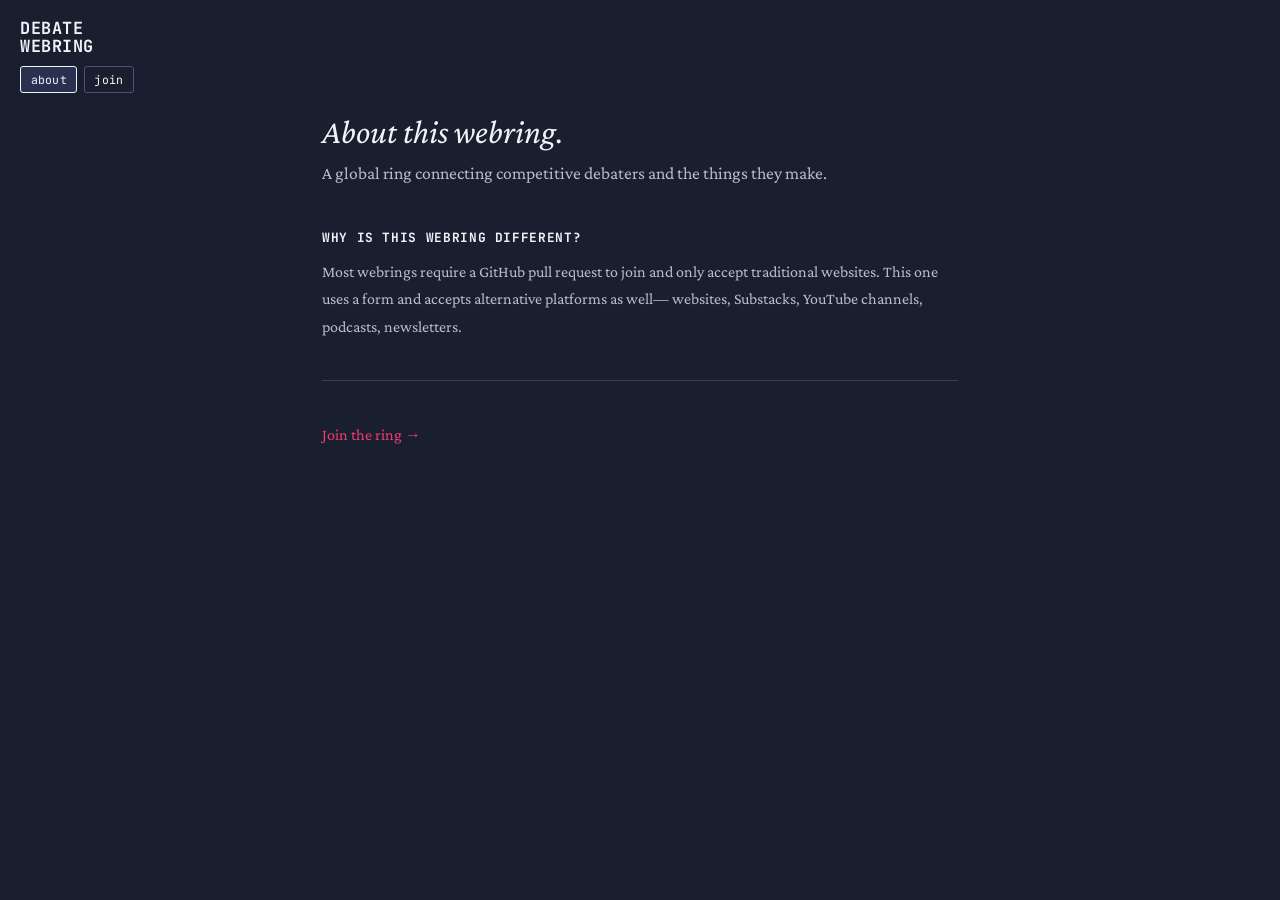
<file: about.html>
<!DOCTYPE html>
<html lang="en">
<head>
  <meta charset="UTF-8" />
  <meta name="viewport" content="width=device-width, initial-scale=1.0" />
  <title>About · Debate Webring</title>
  <meta name="description" content="What is the debate webring and why does it exist." />
  <link rel="preconnect" href="https://fonts.googleapis.com" />
  <link rel="preconnect" href="https://fonts.gstatic.com" crossorigin />
  <link href="https://fonts.googleapis.com/css2?family=Crimson+Pro:ital,wght@0,300;0,400;0,600;1,300;1,400;1,600&family=JetBrains+Mono:ital,wght@0,400;0,500;0,700;1,400;1,500&display=swap" rel="stylesheet" />
  <link rel="stylesheet" href="styles.css" />
</head>
<body class="editorial-page">
  <div id="sidebar-brand" class="floating">
    <h1><a href="index.html">debate webring</a></h1>
    <nav>
      <a href="about.html" class="active">about</a>
      <a href="join.html">join</a>
    </nav>
  </div>

  <main class="editorial-content">
    <h2>About this webring.</h2>
    <p class="lede">
      A global ring connecting competitive debaters and the things they make.
    </p>

    
    <h3>Why is this webring different?</h3>
    <p>
      Most webrings require a GitHub pull request to join and only accept
      traditional websites. This one uses a form and accepts alternative platforms as well—
      websites, Substacks, YouTube channels, podcasts, newsletters.
    </p>

    <hr class="divider" />

    <p>
      <a href="join.html">Join the ring →</a>
    </p>

  </main>
</body>
</html>
</file>
<file: styles.css>
/* ── Dark palette ── */
:root {
  --base:    #1a1f30;
  --surface: #20253a;
  --overlay: #2a3050;
  --muted:   #7a82a0;
  --subtle:  #b8bcd0;
  --text:    #f2f3f8;
  --border:  #353b5c;
  --border-strong: #4a5278;

  /* Accent palette — 3 colors only */
  --cyan:   #3BD2EF;
  --pink:   #EF3B71;
  --yellow: #FFB63A;

  /* Semantic aliases — each maps to one of the 3 accents */
  --love: var(--pink);    /* primary accent: buttons, hover, selection */
  --pine: var(--cyan);    /* website */
  --foam: var(--cyan);    /* other */
  --gold: var(--yellow);  /* newsletter / substack */
  --iris: var(--pink);    /* podcast */
  --rose: var(--yellow);  /* warm accent */

  --mono: 'JetBrains Mono', ui-monospace, SFMono-Regular, Menlo, monospace;
  --serif: 'Crimson Pro', Georgia, serif;
}

*, *::before, *::after {
  box-sizing: border-box;
  margin: 0;
  padding: 0;
}

html, body {
  background: var(--base);
  color: var(--text);
  font-family: var(--mono);
  font-size: 16px;
  line-height: 1.55;
  -webkit-font-smoothing: antialiased;
}

/* ── Sidebar brand (replaces header) ── */
#sidebar-brand {
  flex-shrink: 0;
  display: flex;
  flex-direction: column;
  align-items: flex-start;
  gap: 0.7rem;
  padding: 1.1rem 1rem 0.95rem;
  border-bottom: 1px solid var(--border);
}

#sidebar-brand h1 {
  font-family: var(--mono);
  font-size: 1.05rem;
  font-weight: 700;
  letter-spacing: 0.03em;
  text-transform: uppercase;
  color: var(--text);
  line-height: 1.05;
  max-width: 5.5em;
}

#sidebar-brand h1 a {
  color: inherit;
  text-decoration: none;
}

#sidebar-brand nav {
  display: flex;
  gap: 0.4rem;
}

#sidebar-brand nav a {
  font-family: var(--mono);
  font-size: 0.72rem;
  color: var(--text);
  text-decoration: none;
  letter-spacing: 0.02em;
  padding: 0.2rem 0.6rem;
  border: 1px solid var(--border-strong);
  border-radius: 3px;
  transition: border-color 0.15s, color 0.15s, background 0.15s;
}

#sidebar-brand nav a:hover,
#sidebar-brand nav a.active {
  color: var(--text);
  border-color: var(--text);
  background: var(--overlay);
}

/* Floating brand on editorial pages (no sidebar layout) */
#sidebar-brand.floating {
  position: fixed;
  top: 1.25rem;
  left: 1.25rem;
  z-index: 100;
  padding: 0;
  border-bottom: none;
  background: transparent;
}

/* ── Index page split layout ── */
body.index-page {
  height: 100vh;
  display: flex;
  flex-direction: column;
  overflow: hidden;
}

#app {
  display: flex;
  flex: 1;
  overflow: hidden;
  min-height: 0;
}

/* ── Left panel: list + search ── */
#left-panel {
  width: 42%;
  max-width: 460px;
  flex-shrink: 0;
  display: flex;
  flex-direction: column;
  overflow: hidden;
  border-right: 1px solid var(--border);
  background: var(--base);
}

#search-area {
  flex-shrink: 0;
  padding: 0.9rem 1rem;
  display: flex;
  flex-direction: column;
  gap: 0.55rem;
}

#search-input {
  width: 100%;
  background: transparent;
  border: 1px solid var(--border-strong);
  border-radius: 3px;
  padding: 0.45rem 0.7rem;
  font-family: var(--mono);
  font-size: 0.78rem;
  color: var(--text);
  outline: none;
  transition: border-color 0.15s, box-shadow 0.15s;
}

#search-input:focus {
  border-color: var(--text);
}

#search-input::placeholder {
  color: var(--muted);
}

#filter-row {
  display: flex;
  gap: 0.4rem;
  flex-wrap: wrap;
}

/* ── Custom select — chip style ── */
.custom-select {
  position: relative;
  font-family: var(--mono);
  font-size: 0.72rem;
}

.custom-select-trigger {
  display: inline-flex;
  align-items: center;
  gap: 0.3rem;
  background: transparent;
  border: 1px solid var(--border-strong);
  border-radius: 3px;
  padding: 0.22rem 0.55rem;
  font-family: inherit;
  font-size: inherit;
  color: var(--text);
  cursor: pointer;
  outline: none;
  transition: border-color 0.15s, color 0.15s, background 0.15s;
  text-align: left;
  letter-spacing: 0.01em;
}

.custom-select-trigger:hover {
  background: var(--overlay);
}

.custom-select.open .custom-select-trigger,
.custom-select-trigger:focus-visible {
  border-color: var(--text);
}

/* Color the type-filter chip by current selection */
#filter-type .custom-select-trigger { border-color: var(--pine); color: var(--pine); }
#filter-type:has(.custom-select-option.selected[data-value=""])    .custom-select-trigger { border-color: var(--pine); color: var(--pine); }
#filter-type:has(.custom-select-option.selected[data-value="newsletter"]) .custom-select-trigger,
#filter-type:has(.custom-select-option.selected[data-value="substack"])   .custom-select-trigger { border-color: var(--gold); color: var(--gold); }
#filter-type:has(.custom-select-option.selected[data-value="youtube"]) .custom-select-trigger { border-color: var(--love); color: var(--love); }
#filter-type:has(.custom-select-option.selected[data-value="podcast"]) .custom-select-trigger { border-color: var(--iris); color: var(--iris); }
#filter-type:has(.custom-select-option.selected[data-value="other"])   .custom-select-trigger { border-color: var(--foam); color: var(--foam); }

#filter-location .custom-select-trigger {
  border-color: var(--border-strong);
  color: var(--text);
}

.custom-select-chevron {
  flex-shrink: 0;
  opacity: 0.75;
  transition: transform 0.15s;
}

.custom-select.open .custom-select-chevron {
  transform: rotate(180deg);
}

.custom-select-panel {
  display: none;
  position: absolute;
  top: calc(100% + 4px);
  left: 0;
  z-index: 50;
  background: var(--surface);
  border: 1px solid var(--border-strong);
  border-radius: 4px;
  box-shadow: 0 8px 24px rgba(0, 0, 0, 0.4);
  overflow: hidden;
  min-width: 100%;
  max-height: 280px;
  overflow-y: auto;
}

.custom-select.open .custom-select-panel {
  display: block;
}

.custom-select-option {
  padding: 0.38rem 0.7rem;
  cursor: pointer;
  color: var(--subtle);
  transition: background 0.1s, color 0.1s;
  white-space: nowrap;
  font-size: 0.72rem;
}

.custom-select-option:hover {
  background: var(--overlay);
  color: var(--text);
}

.custom-select-option.selected {
  color: var(--text);
  font-weight: 700;
  background: var(--overlay);
}

#site-list {
  overflow-y: auto;
  flex: 1;
  scrollbar-width: none;
}

#site-list::-webkit-scrollbar {
  display: none;
}

/* ── Site rows ── */
.site-row {
  position: relative;
  padding: 0.95rem 1.1rem 0.95rem 1rem;
  border-bottom: 1px solid color-mix(in srgb, var(--border) 55%, transparent);
  cursor: pointer;
  transition: background 0.12s;
}

.site-row:hover {
  background: var(--overlay);
}

.site-row.active {
  background: var(--overlay);
}

.site-row.dimmed {
  opacity: 0.28;
}

/* Right-edge accent bar — hidden by default, slides in on hover/active.
   Color comes from --row-accent set per row from site.color. */
.site-row::after {
  content: '';
  position: absolute;
  top: 0;
  right: 0;
  bottom: 0;
  width: 0;
  background: var(--row-accent, var(--love));
  transition: width 0.2s cubic-bezier(0.3, 1, 0.5, 1);
}

.site-row:hover::after,
.site-row.active::after {
  width: 4px;
}

.site-row-main {
  display: flex;
  align-items: baseline;
  justify-content: space-between;
  gap: 0.75rem;
}

.site-row-name {
  font-family: var(--mono);
  font-size: 0.82rem;
  font-weight: 500;
  color: var(--text);
  letter-spacing: 0.06em;
  text-transform: uppercase;
  line-height: 1.3;
}

/* Hide the inline type badge — type now shown via right-edge bar */
.site-row-type {
  display: none;
}

.site-row-sub {
  display: flex;
  align-items: baseline;
  gap: 0.4rem;
  margin-top: 0.15rem;
}

.site-row-location {
  font-family: var(--serif);
  font-size: 0.82rem;
  color: var(--subtle);
  font-style: italic;
  line-height: 1.3;
}

.site-row-flag {
  font-style: normal;
  font-size: 0.78rem;
}

/* Tokenized type colors (kept for card / future use) */
.type-website    { color: var(--pine); }
.type-newsletter { color: var(--gold); }
.type-substack   { color: var(--gold); }
.type-youtube    { color: var(--love); }
.type-podcast    { color: var(--iris); }
.type-other      { color: var(--foam); }

/* ── Right panel: constellation ── */
#right-panel {
  flex: 1;
  position: relative;
  overflow: hidden;
  min-width: 0;
  background: var(--base);
}

#ring-svg {
  width: 100%;
  height: 100%;
  cursor: grab;
  display: block;
}

#ring-svg:active {
  cursor: grabbing;
}

/* ── World map ── */
.country {
  fill: none;
  stroke: var(--border-strong);
  stroke-width: 0.6;
  stroke-linejoin: round;
  vector-effect: non-scaling-stroke;
  stroke-opacity: 0.7;
  pointer-events: none;
}

/* ── Pins ── */
.pin {
  cursor: pointer;
  transition: opacity 0.18s;
}

.pin-halo {
  stroke-width: 1.4;
  stroke-opacity: 0.38;
  fill: none;
  vector-effect: non-scaling-stroke;
  transition: r 0.18s cubic-bezier(0.34, 1.4, 0.64, 1), stroke-opacity 0.18s;
}

.pin-dot {
  transition: r 0.18s cubic-bezier(0.34, 1.4, 0.64, 1);
}

.pin:hover .pin-halo,
.pin.hovered .pin-halo {
  r: 13;
  stroke-opacity: 0.6;
}

.pin.selected .pin-halo {
  r: 15;
  stroke-opacity: 0.85;
  stroke-width: 1.8;
}

.pin.selected .pin-dot {
  r: 5.5;
}

.pin.dimmed {
  opacity: 0.18;
  pointer-events: none;
}

/* ── Pin tooltip ── */
#pin-tooltip {
  position: fixed;
  z-index: 1000;
  pointer-events: none;
  font-family: var(--mono);
  font-size: 0.7rem;
  font-weight: 500;
  letter-spacing: 0.05em;
  text-transform: uppercase;
  color: var(--text);
  background: var(--surface);
  border: 1px solid var(--border-strong);
  border-radius: 3px;
  padding: 0.32rem 0.6rem;
  box-shadow: 0 4px 14px rgba(0, 0, 0, 0.5);
  white-space: nowrap;
  transform: translateY(-100%);
  opacity: 1;
  transition: opacity 0.12s;
}

#pin-tooltip.hidden {
  opacity: 0;
}

/* ── Info card ── */
#info-card {
  position: fixed;
  width: min(320px, calc(58vw - 2rem));
  background: var(--surface);
  border: 1px solid var(--border-strong);
  border-radius: 4px;
  padding: 0.85rem 1rem 0.8rem;
  z-index: 50;
  opacity: 1;
  transition: opacity 0.2s;
  box-shadow: 0 8px 28px rgba(0, 0, 0, 0.45);
}

#info-card.hidden {
  opacity: 0;
  pointer-events: none;
}

.card-header {
  display: flex;
  align-items: center;
  justify-content: space-between;
  gap: 0.5rem;
  margin-bottom: 0.35rem;
}

.card-name {
  font-family: var(--mono);
  font-size: 0.88rem;
  font-weight: 700;
  text-transform: uppercase;
  letter-spacing: 0.03em;
  color: var(--text);
  line-height: 1.2;
}

.card-type {
  font-family: var(--mono);
  font-size: 0.62rem;
  font-weight: 500;
  letter-spacing: 0.06em;
  text-transform: uppercase;
  border: 1px solid currentColor;
  padding: 0.1em 0.45em;
  border-radius: 3px;
  white-space: nowrap;
  flex-shrink: 0;
  background: transparent;
}

/* Card type badge keeps the colored text from .type-* */
.card-type.type-website    { color: var(--pine); border-color: var(--pine); }
.card-type.type-newsletter,
.card-type.type-substack   { color: var(--gold); border-color: var(--gold); }
.card-type.type-youtube    { color: var(--love); border-color: var(--love); }
.card-type.type-podcast    { color: var(--iris); border-color: var(--iris); }
.card-type.type-other      { color: var(--foam); border-color: var(--foam); }

.card-close {
  background: none;
  border: none;
  color: var(--muted);
  font-size: 1.1rem;
  cursor: pointer;
  padding: 0 0.2rem;
  line-height: 1;
  transition: color 0.15s;
  font-family: var(--mono);
  flex-shrink: 0;
  margin-left: auto;
}

.card-close:hover {
  color: var(--text);
}

.card-meta {
  font-family: var(--serif);
  font-size: 0.85rem;
  color: var(--muted);
  margin-bottom: 0.5rem;
  font-style: italic;
}

.card-description {
  font-family: var(--serif);
  font-size: 0.92rem;
  color: var(--subtle);
  line-height: 1.5;
  margin-bottom: 0.75rem;
}

.card-actions {
  display: flex;
  align-items: center;
  gap: 0.6rem;
}

.btn-visit {
  display: inline-block;
  padding: 0.28rem 0.8rem;
  background: transparent;
  color: var(--love);
  font-family: var(--mono);
  font-size: 0.72rem;
  font-weight: 500;
  letter-spacing: 0.04em;
  text-transform: uppercase;
  border: 1px solid var(--love);
  border-radius: 3px;
  text-decoration: none;
  cursor: pointer;
  transition: background 0.15s, color 0.15s;
}

.btn-visit:hover {
  background: var(--love);
  color: var(--base);
}

/* ── Ring nav controls ── */
#ring-controls {
  position: absolute;
  bottom: 1.5rem;
  left: 50%;
  transform: translateX(-50%);
  display: flex;
  align-items: center;
  gap: 1rem;
  z-index: 50;
  background: transparent;
  border: 1px solid transparent;
  border-radius: 4px;
  padding: 0.3rem 0.75rem;
  transition: background 0.2s, border-color 0.2s;
}

#ring-controls.has-selection {
  background: var(--surface);
  border-color: var(--border-strong);
}

.ring-nav-btn {
  background: none;
  border: none;
  color: var(--subtle);
  font-family: var(--mono);
  font-size: 0.72rem;
  letter-spacing: 0.04em;
  text-transform: uppercase;
  padding: 0.18rem 0.4rem;
  cursor: pointer;
  transition: color 0.15s, opacity 0.2s;
  opacity: 0;
  pointer-events: none;
}

#ring-controls.has-selection .ring-nav-btn {
  opacity: 1;
  pointer-events: all;
}

.ring-nav-btn:hover {
  color: var(--love);
}

#ring-counter {
  font-family: var(--mono);
  font-size: 0.68rem;
  letter-spacing: 0.05em;
  color: var(--subtle);
  background: var(--overlay);
  border: 1px solid var(--border-strong);
  border-radius: 99px;
  padding: 0.12rem 0.7rem;
  min-width: 4rem;
  text-align: center;
}

/* ── Zoom hint ── */
#zoom-hint {
  position: absolute;
  top: 1rem;
  left: 50%;
  transform: translateX(-50%);
  display: flex;
  align-items: center;
  gap: 0.35rem;
  pointer-events: none;
  opacity: 1;
  transition: opacity 1.2s;
  z-index: 10;
  white-space: nowrap;
}

#zoom-hint .hint-key {
  display: inline-flex;
  align-items: center;
  gap: 0.2rem;
  background: var(--surface);
  border: 1px solid var(--border-strong);
  border-radius: 4px;
  padding: 0.22rem 0.6rem;
  font-family: var(--mono);
  font-size: 0.7rem;
  letter-spacing: 0.02em;
  color: var(--subtle);
  line-height: 1.5;
  box-shadow: 0 2px 8px rgba(0, 0, 0, 0.35);
}

#zoom-hint .hint-sep {
  font-size: 0.7rem;
  color: var(--muted);
}

#zoom-hint.fade {
  opacity: 0;
}

/* ── Editorial pages (about, join) ── */
.editorial-page {
  min-height: 100vh;
  background: var(--base);
}

.editorial-content {
  max-width: 700px;
  margin: 0 auto;
  padding: 7rem 2rem 5rem;
}

.editorial-content h2 {
  font-family: var(--serif);
  font-size: 2.1rem;
  font-weight: 400;
  font-style: italic;
  color: var(--text);
  margin-bottom: 0.4rem;
  line-height: 1.2;
}

.editorial-content .lede {
  font-family: var(--serif);
  font-size: 1.1rem;
  color: var(--subtle);
  margin-bottom: 2.5rem;
  line-height: 1.65;
}

.editorial-content h3 {
  font-family: var(--mono);
  font-size: 0.8rem;
  font-weight: 700;
  color: var(--text);
  text-transform: uppercase;
  letter-spacing: 0.05em;
  margin-top: 2.5rem;
  margin-bottom: 0.65rem;
}

.editorial-content p {
  font-family: var(--serif);
  font-size: 1rem;
  color: var(--subtle);
  margin-bottom: 0.95rem;
  line-height: 1.72;
}

.editorial-content ul,
.editorial-content ol {
  margin-left: 1.2rem;
  margin-bottom: 1rem;
}

.editorial-content li {
  font-family: var(--serif);
  font-size: 1rem;
  color: var(--subtle);
  line-height: 1.7;
  margin-bottom: 0.3rem;
}

.editorial-content a {
  color: var(--love);
  text-decoration: none;
  border-bottom: 1px solid transparent;
  transition: border-color 0.15s, color 0.15s;
}

.editorial-content a:hover {
  border-color: var(--love);
}

.editorial-content code {
  font-family: var(--mono);
  font-size: 0.82rem;
  background: var(--overlay);
  color: var(--text);
  padding: 0.1em 0.4em;
  border-radius: 3px;
}

.editorial-content pre {
  background: var(--overlay);
  border: 1px solid var(--border);
  border-radius: 4px;
  padding: 1rem 1.2rem;
  overflow-x: auto;
  margin: 0.5rem 0 1.25rem;
}

.editorial-content pre code {
  background: none;
  padding: 0;
  font-size: 0.8rem;
  line-height: 1.65;
}

.divider {
  border: none;
  border-top: 1px solid var(--border);
  margin: 2.5rem 0;
}

/* ── Join form ── */
.join-form {
  margin-top: 1.5rem;
  display: flex;
  flex-direction: column;
  gap: 1.3rem;
}

.form-field {
  display: flex;
  flex-direction: column;
  gap: 0.35rem;
}

.form-field label {
  font-family: var(--mono);
  font-size: 0.74rem;
  font-weight: 700;
  text-transform: uppercase;
  letter-spacing: 0.05em;
  color: var(--text);
}

.form-required {
  color: var(--love);
  font-weight: 400;
}

.field-hint {
  font-family: var(--serif);
  font-size: 0.88rem;
  color: var(--muted);
  font-style: italic;
}

.form-input,
.form-select,
.form-textarea {
  width: 100%;
  background: transparent;
  border: 1px solid var(--border-strong);
  border-radius: 4px;
  padding: 0.55rem 0.75rem;
  font-family: var(--mono);
  font-size: 0.88rem;
  color: var(--text);
  outline: none;
  transition: border-color 0.15s, box-shadow 0.15s;
}

.form-input:focus,
.form-select:focus,
.form-textarea:focus {
  border-color: var(--text);
}

.form-input::placeholder,
.form-textarea::placeholder {
  color: var(--muted);
  font-style: italic;
  font-family: var(--serif);
  font-size: 0.95rem;
}

.form-textarea {
  resize: vertical;
  min-height: 100px;
  line-height: 1.55;
}

.form-submit-row {
  display: flex;
  align-items: center;
  gap: 1rem;
  margin-top: 0.25rem;
}

.form-status {
  font-family: var(--serif);
  font-size: 0.92rem;
  font-style: italic;
}

.form-error {
  color: var(--love);
}

.form-success {
  margin-top: 0.5rem;
  font-style: italic;
  color: var(--foam);
  font-family: var(--serif);
}

/* ── Custom select inside join form ── */
.form-custom-select .custom-select-trigger {
  padding: 0.55rem 0.75rem;
  border-radius: 4px;
  font-size: 0.88rem;
  width: 100%;
  justify-content: space-between;
  color: var(--text);
  border-color: var(--border-strong);
}

.form-custom-select .type-placeholder {
  color: var(--muted);
  font-style: italic;
  font-family: var(--serif);
}

.form-custom-select.type-error .custom-select-trigger {
  border-color: var(--love);
  box-shadow: 0 0 0 3px color-mix(in srgb, var(--love) 18%, transparent);
}

.form-custom-select .custom-select-panel {
  font-size: 0.88rem;
}

/* ── Join page pin map + swatches ── */
#join-map-wrap {
  margin-top: 0.5rem;
  border: 1px solid var(--border-strong);
  border-radius: 4px;
  background: var(--base);
  overflow: hidden;
  transition: border-color 0.15s, box-shadow 0.15s;
}

#join-map-wrap.pin-error {
  border-color: var(--love);
  box-shadow: 0 0 0 3px color-mix(in srgb, var(--love) 18%, transparent);
}

#join-map {
  display: block;
  width: 100%;
  height: 320px;
  cursor: crosshair;
}

#color-swatches {
  margin-top: 0.7rem;
  display: flex;
  flex-wrap: wrap;
  gap: 0.5rem;
  padding: 0.35rem;
  border: 1px solid transparent;
  border-radius: 4px;
  transition: border-color 0.15s, box-shadow 0.15s;
}

#color-swatches.swatch-error {
  border-color: var(--love);
  box-shadow: 0 0 0 3px color-mix(in srgb, var(--love) 18%, transparent);
}

.swatch {
  width: 28px;
  height: 28px;
  border-radius: 50%;
  border: 2px solid transparent;
  background: var(--swatch);
  padding: 0;
  cursor: pointer;
  transition: transform 0.15s, border-color 0.15s, box-shadow 0.15s;
  box-shadow: 0 0 0 1px color-mix(in srgb, var(--swatch) 50%, transparent);
}

.swatch:hover {
  transform: scale(1.1);
}

.swatch.selected {
  border-color: var(--text);
  box-shadow: 0 0 0 2px color-mix(in srgb, var(--swatch) 35%, transparent);
}

.btn-primary {
  display: inline-block;
  padding: 0.55rem 1.2rem;
  background: var(--love);
  color: var(--base);
  font-family: var(--mono);
  font-size: 0.78rem;
  font-weight: 700;
  letter-spacing: 0.06em;
  text-transform: uppercase;
  border-radius: 3px;
  text-decoration: none;
  border: 1px solid var(--love);
  transition: background 0.15s, color 0.15s;
  cursor: pointer;
  margin-top: 0.5rem;
}

.btn-primary:hover {
  background: transparent;
  color: var(--love);
}

/* ── Responsive ── */
@media (max-width: 700px) {
  #sidebar-brand {
    padding: 0.85rem 1rem 0.75rem;
  }

  #sidebar-brand.floating {
    top: 1rem;
    left: 1rem;
  }

  #left-panel {
    width: 100%;
    max-width: none;
  }

  #right-panel {
    display: none;
  }

  .editorial-content {
    padding: 5.5rem 1.25rem 4rem;
  }

  .editorial-content h2 {
    font-size: 1.7rem;
  }
}
</file>
